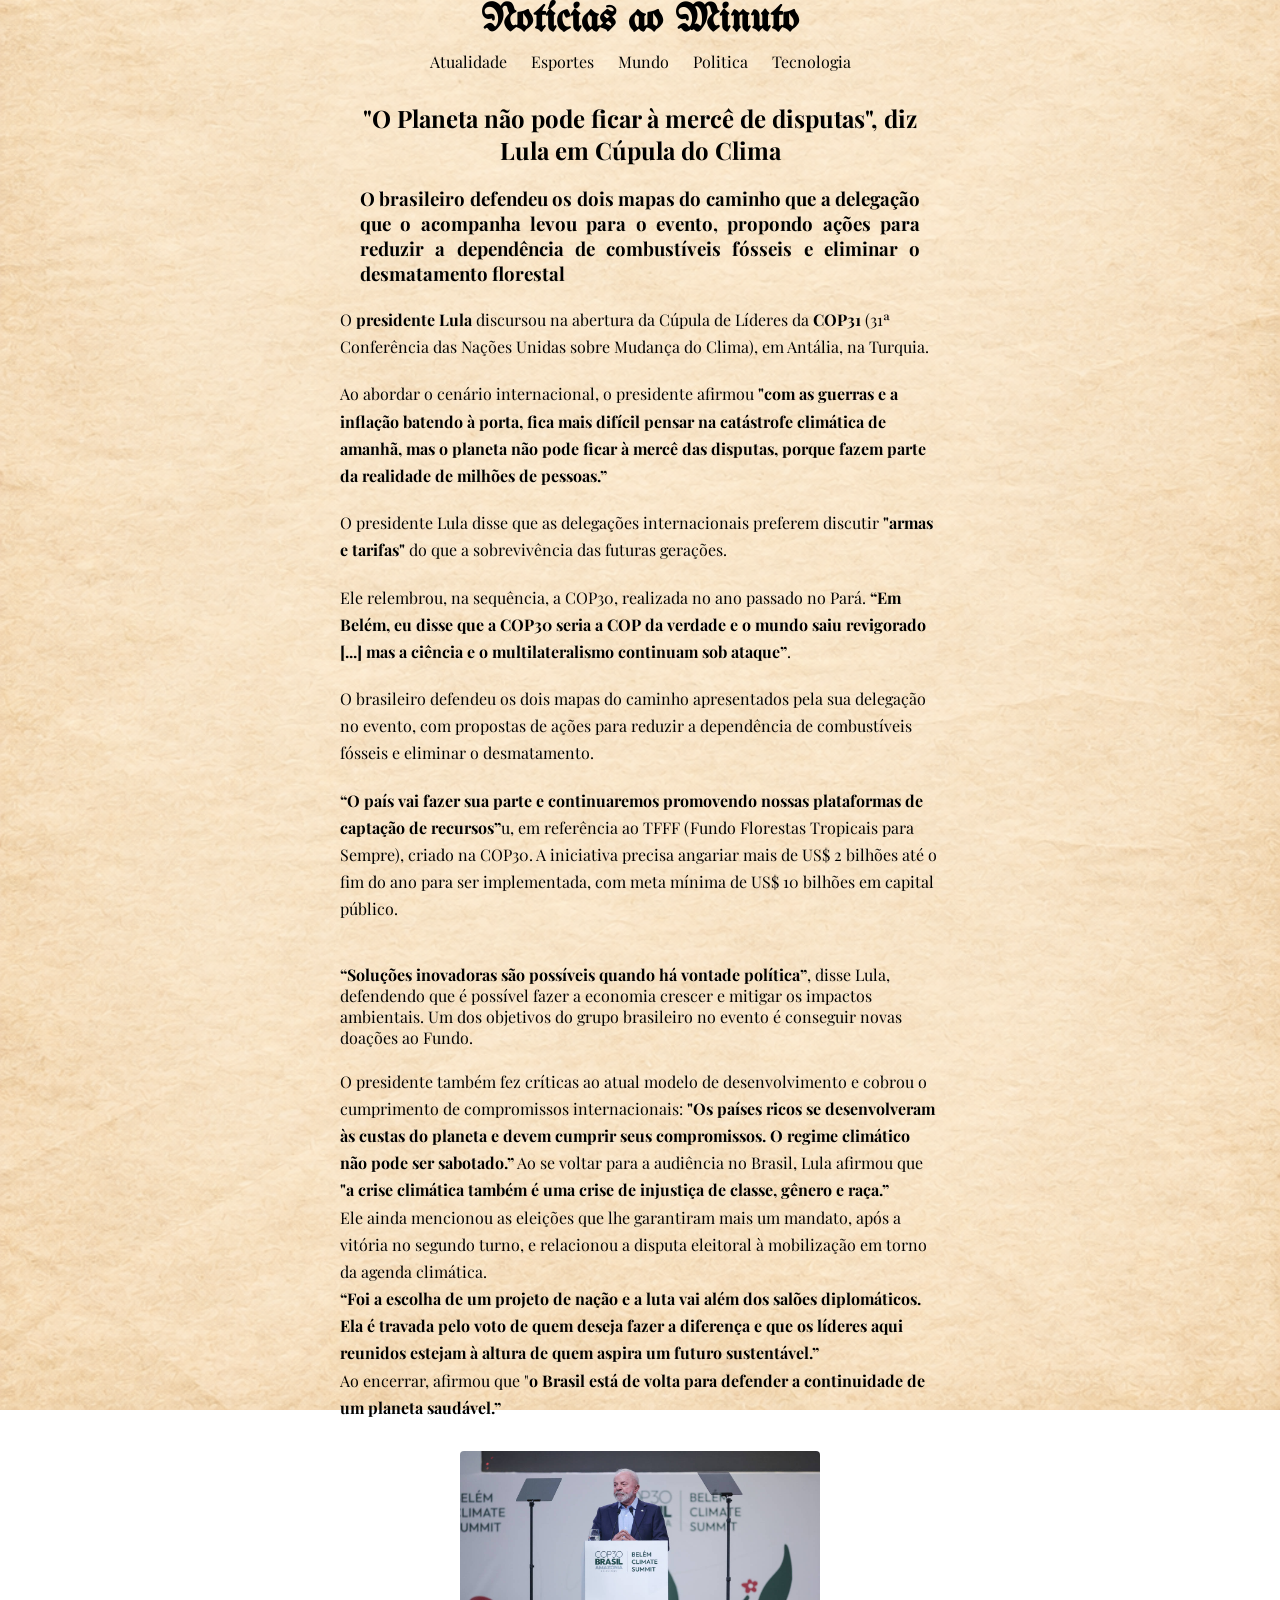
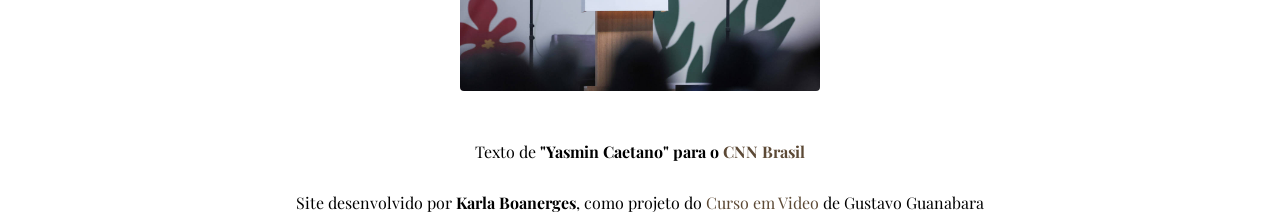
<file: mq001/index.html>
<!DOCTYPE html>
<html lang="pt-br">
<head>
    <meta charset="UTF-8">
    <meta name="viewport" content="width=device-width, initial-scale=1.0">
    <title>Notícias ao Minuto</title>
    <link rel="stylesheet" href="estilos/tela.css" media="screen">
    <link rel="stylesheet" href="estilos/impressora.css" media="print">
</head>

<body>
    <header>
        <h1>Notícias ao Minuto</h1>

        <menu>
            <ul>
                <li>Atualidade</li>
                <li>Esportes</li>
                <li>Mundo</li>
                <li>Politica</li>
                <li>Tecnologia</li>
            </ul>

        </menu>
    </header>

    <main>
        <article>
            <h2>"O Planeta não pode ficar à mercê de disputas", diz Lula em Cúpula do Clima</h2>

            <h3>O brasileiro defendeu os dois mapas do caminho que a delegação que o acompanha levou para o evento, propondo ações para reduzir a dependência de combustíveis fósseis e eliminar o desmatamento florestal</h3>

            <p>O <strong>presidente Lula</strong> discursou na abertura da Cúpula de Líderes da <strong>COP31</strong> (31ª Conferência das Nações Unidas sobre Mudança do Clima), em Antália, na Turquia.</p>

            <p>Ao abordar o cenário internacional, o presidente afirmou <strong>"com as guerras e a inflação batendo à porta, fica mais difícil pensar na catástrofe climática de amanhã, mas o planeta não pode ficar à mercê das disputas, porque fazem parte da realidade de milhões de pessoas.”</strong></p>

            <p>O presidente Lula disse que as delegações internacionais preferem discutir <strong>"armas e tarifas"</strong> do que a sobrevivência das futuras gerações.</p>

            <p>Ele relembrou, na sequência, a COP30, realizada no ano passado no Pará. <strong>“Em Belém, eu disse que a COP30 seria a COP da verdade e o mundo saiu revigorado [...] mas a ciência e o multilateralismo continuam sob ataque”</strong>.</p>

            <p>O brasileiro defendeu os dois mapas do caminho apresentados pela sua delegação no evento, com propostas de ações para reduzir a dependência de combustíveis fósseis e eliminar o desmatamento. <br>
<p>
    
    <strong>“O país vai fazer sua parte e continuaremos promovendo nossas plataformas de captação de recursos”</strong>u, em referência ao TFFF (Fundo Florestas Tropicais para Sempre), criado na COP30. A iniciativa precisa angariar mais de US$ 2 bilhões até o fim do ano para ser implementada, com meta mínima de US$ 10 bilhões em capital público.
</p> <br>

<strong>“Soluções inovadoras são possíveis quando há vontade política”</strong>, disse Lula, defendendo que é possível fazer a economia crescer e mitigar os impactos ambientais. Um dos objetivos do grupo brasileiro no evento é conseguir novas doações ao Fundo.

</p>

<p>O presidente também fez críticas ao atual modelo de desenvolvimento e cobrou o cumprimento de compromissos internacionais: <strong>"Os países ricos se desenvolveram às custas do planeta e devem cumprir seus compromissos. O regime climático não pode ser sabotado.”</strong>

Ao se voltar para a audiência no Brasil, Lula afirmou que <strong>"a crise climática também é uma crise de injustiça de classe, gênero e raça.”</strong> <br>

Ele ainda mencionou as eleições que lhe garantiram mais um mandato, após a vitória no segundo turno, e relacionou a disputa eleitoral à mobilização em torno da agenda climática. <br>

<strong>“Foi a escolha de um projeto de nação e a luta vai além dos salões diplomáticos. Ela é travada pelo voto de quem deseja fazer a diferença e que os líderes aqui reunidos estejam à altura de quem aspira um futuro sustentável.” </strong> <br>

Ao encerrar, afirmou que "<strong>o Brasil está de volta para defender a continuidade de um planeta saudável.”</strong></p>
        </article>
    </main>

<main>
    <ARTICLE>
        <img src="imagens/1762441729690cba0154d1a_1762441729_3x2_xl.jpg" alt="Lula na COP 30">
    </ARTICLE>
</main>

<main>
    <p>
        Texto de <strong>"Yasmin Caetano" para o <a href="https://www.cnnbrasil.com.br/" target="_blank">CNN Brasil</a></strong>
    </p>
</main>

<footer>
    <p>
        Site desenvolvido por <strong>Karla Boanerges</strong>, como projeto do <a href="https://www.cursoemvideo.com/cursos/" target="_blank">Curso em Video</a> de Gustavo Guanabara
    </p>
</footer>
</body>
</html>
</file>
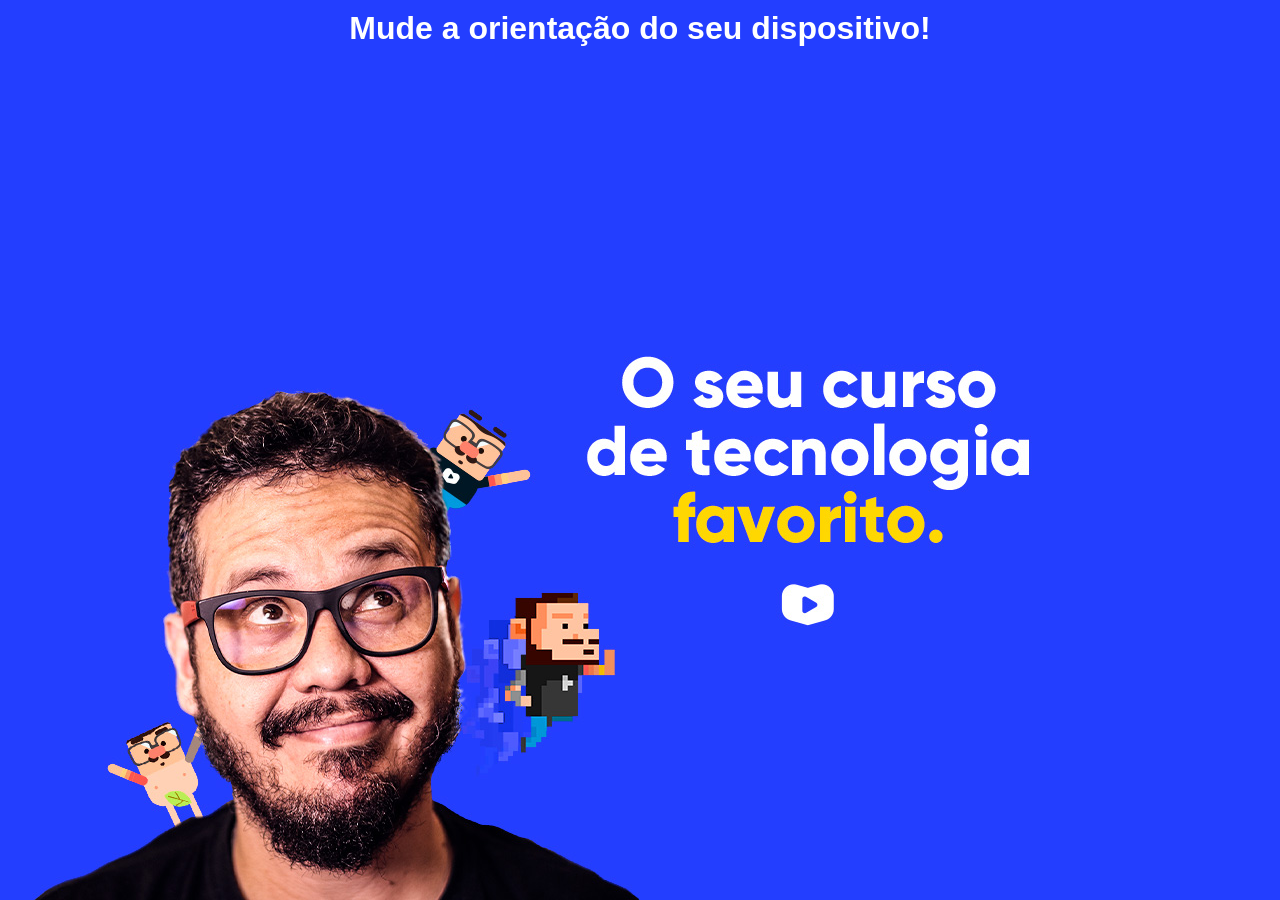
<file: mq002/index.html>
<!DOCTYPE html>
<html lang="pt-br">
<head>
    <meta charset="UTF-8">
    <meta name="viewport" content="width=device-width, initial-scale=1.0">
    <title>Interatividade</title>
    <link rel="stylesheet" href="estilos/style.css" media="all">
    <link rel="stylesheet" href="estilos/retrato.css" media="screen and (orientation: portrait)">
    <link rel="stylesheet" href="estilos/paisagem.css" media="screen and (orientation: landscape)">
</head>
<body>
    <h1>Mude a orientação do seu dispositivo!</h1>
</body>
</html>
</file>
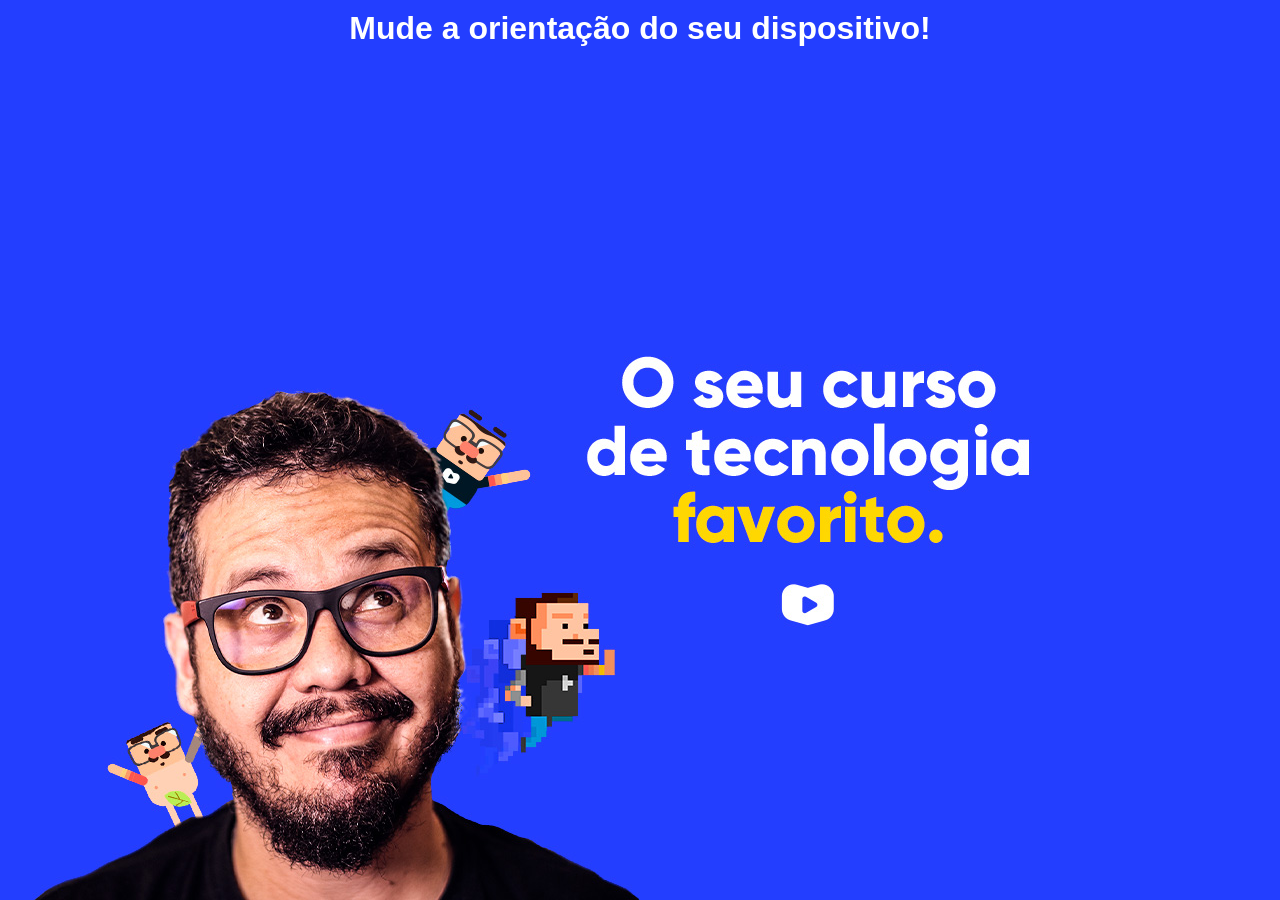
<file: mq003/index.html>
<!DOCTYPE html>
<html lang="pt-br">
<head>
    <meta charset="UTF-8">
    <meta name="viewport" content="width=device-width, initial-scale=1.0">
    <title>Interatividade II</title>
    <link rel="stylesheet" href="estilo/style.css">
</head>
<body>
    <h1>Mude a orientação do seu dispositivo!</h1>
</body>
</html>
</file>
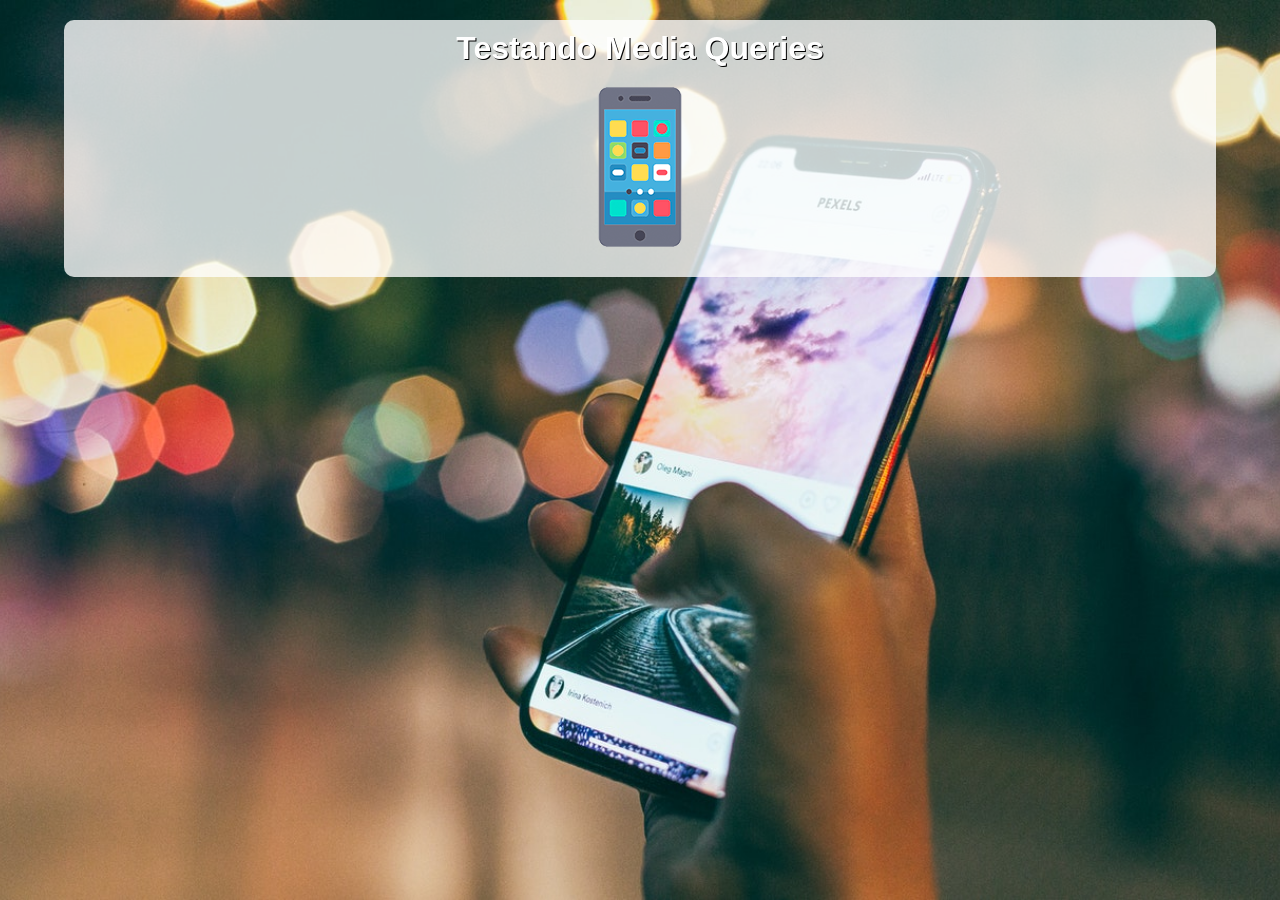
<file: mq004/index.html>
<!DOCTYPE html>
<html lang="pt-br">
<head>
    <meta charset="UTF-8">
    <meta name="viewport" content="width=device-width, initial-scale=1.0">
    <title>Media Query</title>
    <link rel="stylesheet" href="estilos/style.css" media="all">
    <link rel="stylesheet" href="estilos/media-query.css">
</head>
<body>
<main>
    <h1>Testando Media Queries</h1>

    
        <img id="phone" src="imagens/icon-phone.png" alt="Acessando via Smartphone">
        <img id="tablet" src="imagens/icon-tablet.png" alt="Acessando via Tablet">
        <img id="pc" src="imagens/icon-pc.png" alt="Acessando via Desktop">
        <img id="tv" src="imagens/icon-tv.png" alt="Acessando via TV">
        <img id="print" src="imagens/icon-print.png" alt="Versão para impressão">
</main>
</body>
</html>
</file>
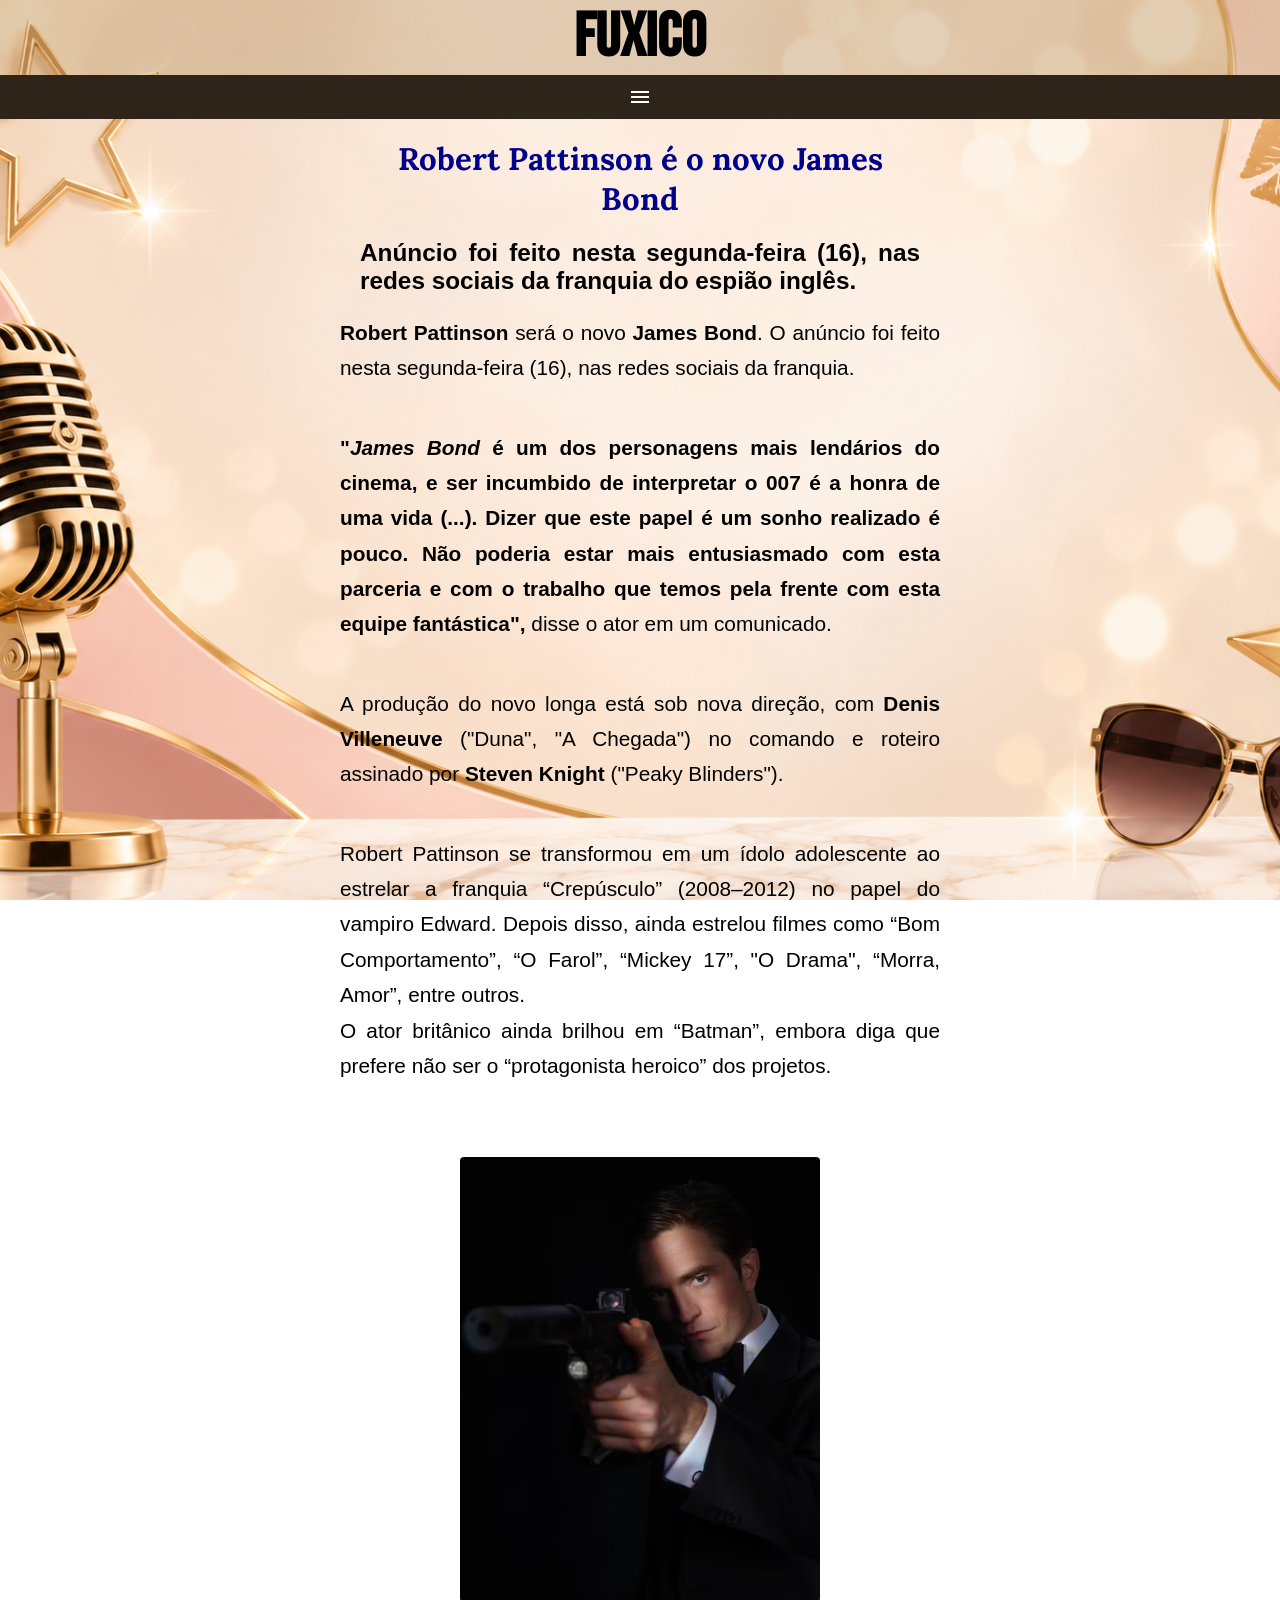
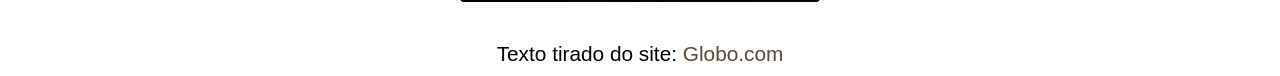
<file: mq005/index.html>
<!DOCTYPE html>
<html lang="pt-br">
<head>
    <meta charset="UTF-8">
    <meta name="viewport" content="width=device-width, initial-scale=1.0">
    <title>Fofocas</title>
    <link href="https://fonts.googleapis.com/icon?family=Material+Icons" rel="stylesheet">
    <link rel="stylesheet" href="estilo/style.css">
</head>

<body>
   <header>
    <h1>Fuxico</h1>

    <span id="burguer" class="material-icons md-24" onclick="clickMenu()">menu</span> 

    <menu id="menu">
        <ul>
            <li><a href="#">Home</a></li>
            <li><a href="#">Famosos</a></li>
            <li><a href="#">Novelas</a></li>
            <li><a href="#">Dica</a></li>
            <li><a href="#">Moda</a></li>
        </ul>
    </menu>

   </header>
   
   <main>
    <article>
        <h2>Robert Pattinson é o novo James Bond</h2>
        <h3>Anúncio foi feito nesta segunda-feira (16), nas redes sociais da franquia do espião inglês.</h3>

        <p><strong>Robert Pattinson</strong> será o novo <strong>James Bond</strong>. O anúncio foi feito nesta segunda-feira (16), nas redes sociais da franquia.</p> <br>

        <p><strong>"<em>James Bond </em>é um dos personagens mais lendários do cinema, e ser incumbido de interpretar o 007 é a honra de uma vida (...). Dizer que este papel é um sonho realizado é pouco. Não poderia estar mais entusiasmado com esta parceria e com o trabalho que temos pela frente com esta equipe fantástica",</strong> disse o ator em um comunicado.</p> <br>

        <p>A produção do novo longa está sob nova direção, com <strong>Denis Villeneuve </strong>("Duna", "A Chegada") no comando e roteiro assinado por <strong>Steven Knight </strong>("Peaky Blinders").</p> <br>

        <p>Robert Pattinson se transformou em um ídolo adolescente ao estrelar a franquia “Crepúsculo” (2008–2012) no papel do vampiro Edward. Depois disso, ainda estrelou filmes como “Bom Comportamento”, “O Farol”, “Mickey 17”, "O Drama", “Morra, Amor”, entre outros. <br>

        O ator britânico ainda brilhou em “Batman”, embora diga que prefere não ser o “protagonista heroico” dos projetos.

    </p> <br>

    <p>
        <img src="imagens/index.html" alt="Foto do Roberte Pattison">
    </p>

    </article>

    <script>
        function clickMenu() {
            if (menu.style.display == 'block') {
                menu.style.display = 'none'
            }else{
                menu.style.display = 'block'        
            }

        }
    </script>
   </main>

   <footer>
    Texto tirado do site: <a href="https://www.globo.com/" target="_blank">Globo.com</a>
   </footer>
</body>
</html>
</file>
<file: mq001/estilos/tela.css>
@charset "UTF-8";

/* ESTILOS PARA TELA */

@import url('https://fonts.googleapis.com/css2?family=UnifrakturMaguntia&display=swap');
@import url('https://fonts.googleapis.com/css2?family=Libre+Baskerville:wght@400;700&family=Playfair+Display:wght@400;600;700&display=swap');

:root {
    --fonttitulo: 'UnifrakturMaguntia', cursive;
    --fonttexto: 'Playfair Display', serif;
}

*{
    margin: 0px;
    padding: 0px;
}

html{
    font-family: var(--fonttexto);
    font-size: 1em;
}

body{
    background-image: url(../imagens/Textura\ de\ Papel\ Antigo\ em\ Creme.png);
    background-size: cover;
    background-position: center;
    background-attachment: fixed;
    background-repeat: no-repeat;
}


header{
    color: black;
}

header > h1{
    text-align: center;
    font-family:var(--fonttitulo);
    font-size: 40px;
    color: black;
}

menu ul{
    text-align: center;
    list-style-type: none;
}

menu li{
    display: inline-block;
    padding: 10px;
}

article{
    width: 600px;
    display: block;
    margin: auto;
   
}

article > h2{
    margin: 20px;
    text-align: center;
}

article > h3{
    margin: 20px;
    text-align: justify;
}

article > p{
    font-family: var(--fonttexto);
    margin-bottom: 20px;
    line-height: 1.7;
}

article img {
    display: block;
    width: 60%;
    max-width: 500px;
    height: auto;
    margin: 30px auto;
    border-radius: 4px;
}

main > p{
    padding: 20px;
    text-align: center;
}

a {
    color: #5c4935;
    text-decoration: none;
    transition: 0.3s;
}

a:hover {
    color: #a17b45;
    text-decoration: underline;
    cursor: pointer;
}

footer{
    text-align: center;
    padding: 10px;
    padding left: 15px;
}
</file>
<file: mq001/estilos/impressora.css>
@charset "UTF-8";

/* ESTILOS PARA IMPRESSORA */

@import url('https://fonts.googleapis.com/css2?family=UnifrakturMaguntia&display=swap');

:root {
    --fonttitulo: 'UnifrakturMaguntia', cursive;
}

    

*{
    margin: 10px;
    padding: 10px;
}

html{
    font-family: 'Courier New', Courier, monospace;
    font-size: 1.5em;
    line-height: 1.5em;
}

h1{
    font-family: var(--fonttitulo);
    text-align: center;
    color: azure;
}

menu{
    display: none;
}

article{
    width: 100%;
}

article::after{
    content: "Esse artigo foi impresso através do Noticias ao Minuto";
}
</file>
<file: mq002/estilos/style.css>
@charset "UTF-8";

/* Configuração Geral */

*{
    margin: 0px;
    padding: 0px;
    font-family: Arial, Helvetica, sans-serif
}

html, body{
    width: 100vw;
    height: 100vh;
    background-color: #233eff;
    background-size: contain;
    background-repeat: no-repeat;
}

h1{
    padding: 10px;
    color: white;
    text-shadow: 2px 2x 0px #131a52;
    text-align: center;
}
</file>
<file: mq002/estilos/retrato.css>
@charset "UTF-8";

/* Configurações para tela em retrato */

body{
    background-image: url(../imagens/cev-portrait.jpg);
    background-position: center bottom;
}
</file>
<file: mq002/estilos/paisagem.css>
@charset "UTF-8"; 

/* Configurações para tela em paisagem */

body{
    background-image: url(../imagens/cev-landscape.jpg);
    background-position: left bottom;
}
</file>
<file: mq003/estilo/style.css>
@charset "UTF-8";

 /*Declaração Geral*/

        *{
            margin: 0px;
            padding: 0px;
            font-family: Arial, Helvetica, sans-serif
        }

        html, body{
            width: 100vw;
            height: 100vh;
            background-color: #233eff;
            background-size: contain;
            background-repeat: no-repeat;
        }

        h1{
            padding: 10px;
            color: white;
            text-shadow: 2px 2x 0px #131a52;
            text-align: center;
        }

        /*Declaração Retrato*/

        @media screen and (orientation: portrait) {
            
        body {
            background-image: url(../imagens/cev-portrait.jpg);
            background-position: center bottom;
        }
        
        }

        /*Declaração Paisagem*/

        @media screen and (orientation: landscape){
           body {
            background-image: url(../imagens/cev-landscape.jpg);
            background-position: left bottom; 
        }

        }
</file>
<file: mq004/estilos/style.css>
@charset "UTF-8";

/*Versão Mobile First, para telas pequenas e Smartphones*/

*{
    font-family: Arial, Helvetica, sans-serif;
    font-size: 1em;
    margin: 0px;
    padding: 0px;
    box-sizing: border-box;
}

html{
    height: 100vh;

}

body{
    background: black url(../imagens/back-phone.jpg) no-repeat;
    background-size: cover;
    background-position: center center;
}

main{
    background-color: rgba(255, 255, 255, 0.778);
    width: 90vw;
    margin: auto;
    margin-top: 20px;
    border-radius: 10px;
    padding: 10px;

}

h1{
    text-align: center;
    color: white;
    font-size: 2em;
    text-shadow: 1px 1px 0px black;

}

img{
    display: block;
    margin: auto;
}

img#phone {display: block;}
img#tablet {display: none;}
img#pc {display: none;}
img#tv {display: none;}
img#print {display: none;}
</file>
<file: mq004/estilos/media-query.css>
@charset "UTF-8";

/*Todas as demais midias*/ 

@media print{ /*Impressão*/

    body {
        background-image: url(../imagens/back-print.jpg);
    }

img#phone {display: none;}
img#tablet {display: none;}    
img#pc {display: none;}
img#tv {display: none;}
img#print {display: block;}

}

@media screen and (min-widht: 768px) and (max-widht: 992px){ 
    /*Tablet*/

    body{
    background-image: url(../imagens/back-tablet.jpg);
    }
    
img#phone {display: none;}
img#tablet {display: block;}    
img#pc {display: none;}
img#tv {display: none;}
img#print {display: none;}

}

@media screen and (min-widht:992px) and (max-widht: 1200px) { 
    /*Desktop*/

    body{
        background-image: url(../imagens/back-pc.jpg);
    }

img#phone {display: none;}
img#tablet {display: none;}    
img#pc {display: block;}
img#tv {display: none;}
img#print {display: none;} 

}

@media screen and (min-widht: 1200px) {
    /*Telas Grandes*/

    body {
        background-image: url(../imagens/back-tv.jpg);
    }

img#phone {display: none;}
img#tablet {display: none;}    
img#pc {display: none;}
img#tv {display: block;}
img#print {display: none;}

}
</file>
<file: mq005/estilo/style.css>
@charset "UTF-8";

@import url('https://fonts.googleapis.com/css2?family=Bebas+Neue&family=Bodoni+Moda:ital,opsz,wght@0,6..96,400..900;1,6..96,400..900&family=DM+Serif+Display:ital@0;1&family=Kaushan+Script&family=Lora:ital,wght@0,400..700;1,400..700&family=Montserrat:ital,wght@0,100..900;1,100..900&family=Special+Elite&family=Work+Sans:ital,wght@0,100..900;1,100..900&display=swap');

:root {
    --font1: "Bebas Neue", sans-serif;
    --font2: "Lora", serif;
}

*{
    margin: 0px;
    padding: 0px;

}

html {
    font-family: Arial, Helvetica, sans-serif;
    font-size: 1.3em;
    text-align: justify;
    
}

span#burguer{
    display: block;
    background-color: #2e241a;
    color: white;
    text-align: center;
    padding: 10px;
    cursor: pointer;
}

span#burguer:hover{
    background-color: #a17b456b;
    color: black;
}

menu {
    display: none;
}

menu > ul{
    text-align: center;
    list-style-type: none;
}


menu > ul > li > a {
    display: block;
    padding: 10px;
    text-decoration: none;
    background-color: rgba(255, 228, 196, 0.448);
    border-top: 2px solid rgba(222, 184, 135, 0.641);
}

body{
    background-image: url(../imagens/Fundo\ Glamouroso\ de\ Fofocas\ Celebrity.png);
    background-size: cover;
    background-position: center;
    background-attachment: fixed;
    background-repeat: no-repeat;
}

header {
    background-color: #a17b454f;
    color: black;
}

h1 {
    font-family: var(--font1);
    color: black;
    font-size: 3em;
    text-align: center;
}

h2{
    font-family: var(--font2);
    color:darkblue;
    text-align: center;

}

article{
    width: 600px;
    display: block;
    margin: auto;
   
}

article > h2{
    margin: 20px;
    text-align: center;
}

article > h3{
    margin: 20px;
    text-align: justify;
}

article > p{
    font-family: Arial, Helvetica, sans-serif;
    margin-bottom: 20px;
    line-height: 1.7;
}

article img {
    display: block;
    width: 60%;
    max-width: 500px;
    height: auto;
    margin: 30px auto;
    border-radius: 4px;
}

main > p{
    padding: 20px;
    text-align: center;
}

a {
    color: #5c4935;
    text-decoration: none;
    transition: 0.3s;
}

a:hover {
    background-color: rgba(222, 184, 135, 0.497);
    color: #a17b45;
    text-decoration: underline;
    cursor: pointer;
}

footer{
    text-align: center;
    padding: 10px;
    padding left: 15px;
}
</file>
